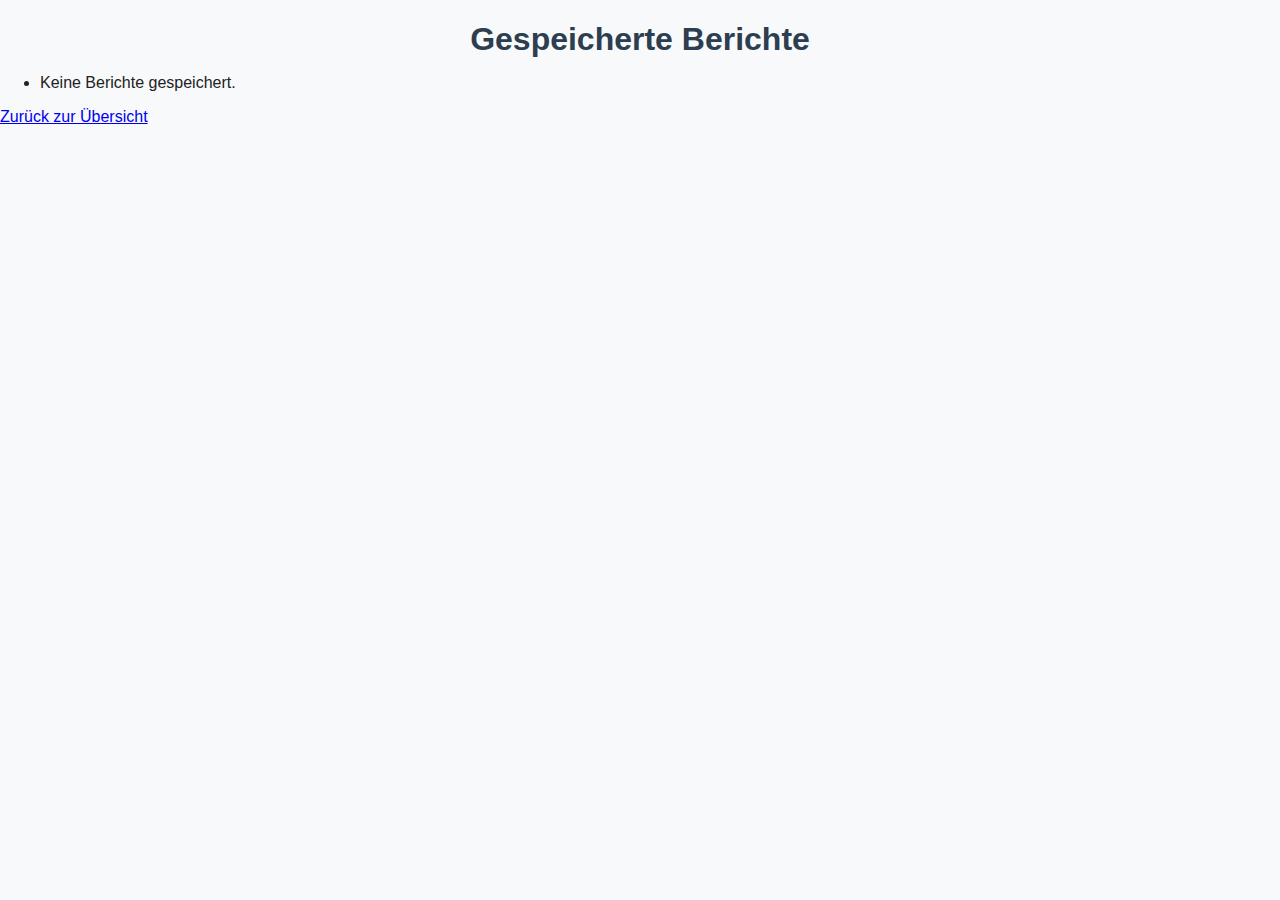
<file: berichte.html>
<!DOCTYPE html>
<html lang="de">
<head>
  <meta charset="UTF-8">
  <title>Berichtsheft – Berichte Übersicht</title>
  <link rel="stylesheet" href="style.css">
  <script>
    document.addEventListener('DOMContentLoaded', function () {
      const reports = JSON.parse(localStorage.getItem('berichtsheftReports') || '[]');
      const list = document.getElementById('reports-list');
      if (reports.length === 0) {
        list.innerHTML = '<li>Keine Berichte gespeichert.</li>';
        return;
      }
      reports.forEach((report, idx) => {
        const li = document.createElement('li');
        li.innerHTML = `
          <strong>${report.title || 'Bericht ' + (idx + 1)}</strong>
          <button onclick="viewReport(${idx})">Details ansehen</button>
          <button onclick="editReport(${idx})">Bearbeiten</button>
        `;
        list.appendChild(li);
      });
    });

    function viewReport(idx) {
      const reports = JSON.parse(localStorage.getItem('berichtsheftReports') || '[]');
      const report = reports[idx];
      alert(
        `Titel: ${report.title || 'Kein Titel'}\n` +
        `Datum: ${report.date || 'Kein Datum'}\n` +
        `Inhalt: ${report.content || 'Kein Inhalt'}`
      );
    }

    function editReport(idx) {
      window.location.href = `report.html?edit=${idx}`;
    }
  </script>
</head>
<body>
  <h1>Gespeicherte Berichte</h1>
  <ul id="reports-list"></ul>
  <a href="overview.html">Zurück zur Übersicht</a>
</body>
</html>
</file>
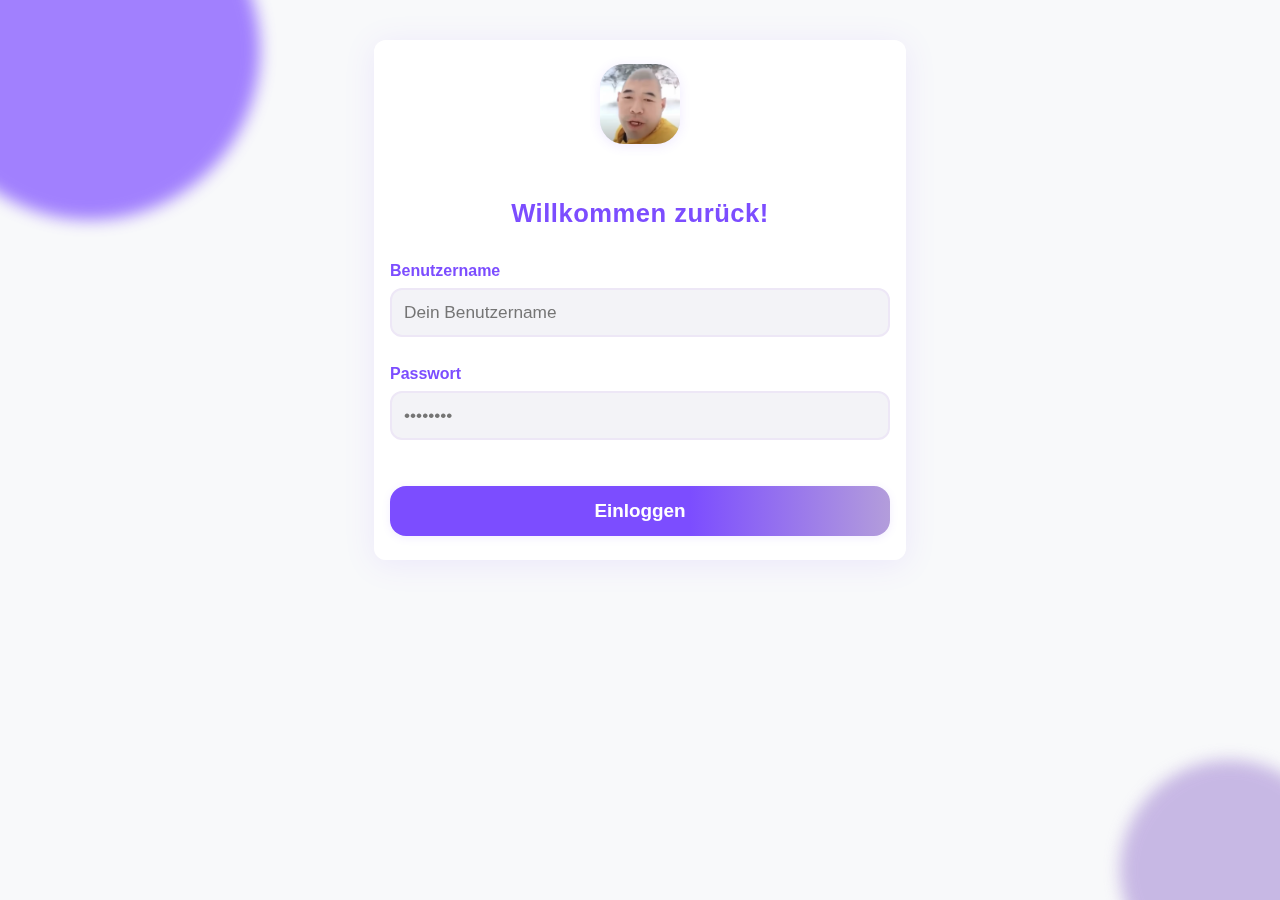
<file: login.html>
<!DOCTYPE html>
<html lang="en">
<head>
  <meta charset="UTF-8">
  <meta name="viewport" content="width=device-width, initial-scale=1.0">
  <title>Berichtsheft Login</title>
  <link rel="stylesheet" href="style.css">
</head>
<body>
  <div class="login-bg-decor">
    <div class="bg-shape bg-shape-1"></div>
    <div class="bg-shape bg-shape-2"></div>
  </div>
  <div class="login-container">
    <form class="login-form" action="overview.html" method="get">
      <div class="login-logo">
        <img src="images/azubi.png" alt="App Logo" />
      </div>
      <h2 class="login-title">Willkommen zurück!</h2>
      <div class="input-group">
        <label for="username">Benutzername</label>
        <input type="text" id="username" name="username" required autocomplete="username" placeholder="Dein Benutzername">
      </div>
      <div class="input-group">
        <label for="password">Passwort</label>
        <input type="password" id="password" name="password" required autocomplete="current-password" placeholder="••••••••">
      </div>
      <button type="submit" class="login-btn">Einloggen</button>
    </form>
  </div>
</body>
</html>
</file>
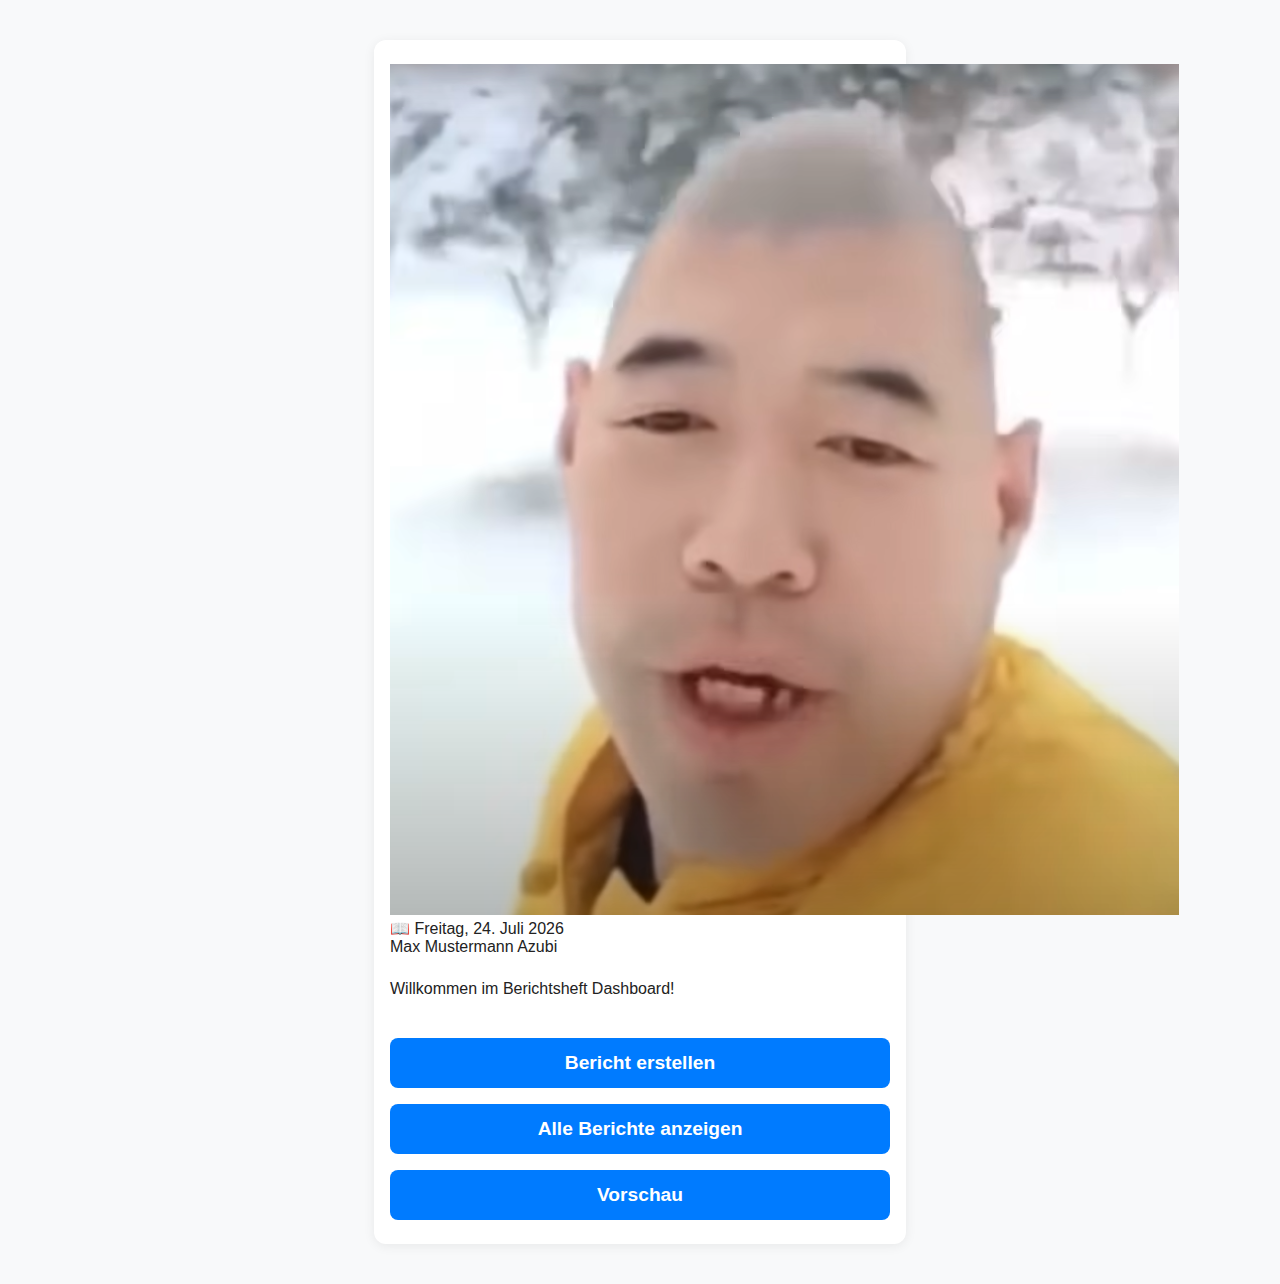
<file: overview.html>
<!DOCTYPE html>
<html lang="de">
<head>
  <meta charset="UTF-8">
  <meta name="viewport" content="width=device-width, initial-scale=1.0">
  <title>Berichtsheft Dashboard</title>
  <link rel="stylesheet" href="style.css">
</head>
<body>
  <div class="overview-container">
    <header class="dashboard-header">
      <div class="logo-box">
        <img src="azubi.png" alt="Azubi Logo" class="dashboard-logo">
      </div>
      <div class="dashboard-header-content">
        <span class="dashboard-book-icon">📖</span>
        <span class="dashboard-date" id="dashboard-date"></span>
        <div class="profile-box">
          <span class="profile-name">Max Mustermann</span>
          <span class="profile-role">Azubi</span>
        </div>
      </div>
    </header>
    <div class="welcome-bar">
      <span>Willkommen im Berichtsheft Dashboard!</span>
    </div>
    <main class="dashboard-main">
      <button class="dashboard-nav-btn" onclick="location.href='report.html'">
        Bericht erstellen
      </button>
      <button class="dashboard-nav-btn" onclick="location.href='berichte.html'">
        Alle Berichte anzeigen
      </button>
      <button class="dashboard-nav-btn" onclick="location.href='preview.html'">
        Vorschau
      </button>
    </main>
  </div>
  <script>
    // Set current date in header
    document.getElementById('dashboard-date').textContent =
      new Date().toLocaleDateString('de-DE', { weekday: 'long', year: 'numeric', month: 'long', day: 'numeric' });
  </script>
</body>
</html>
</file>
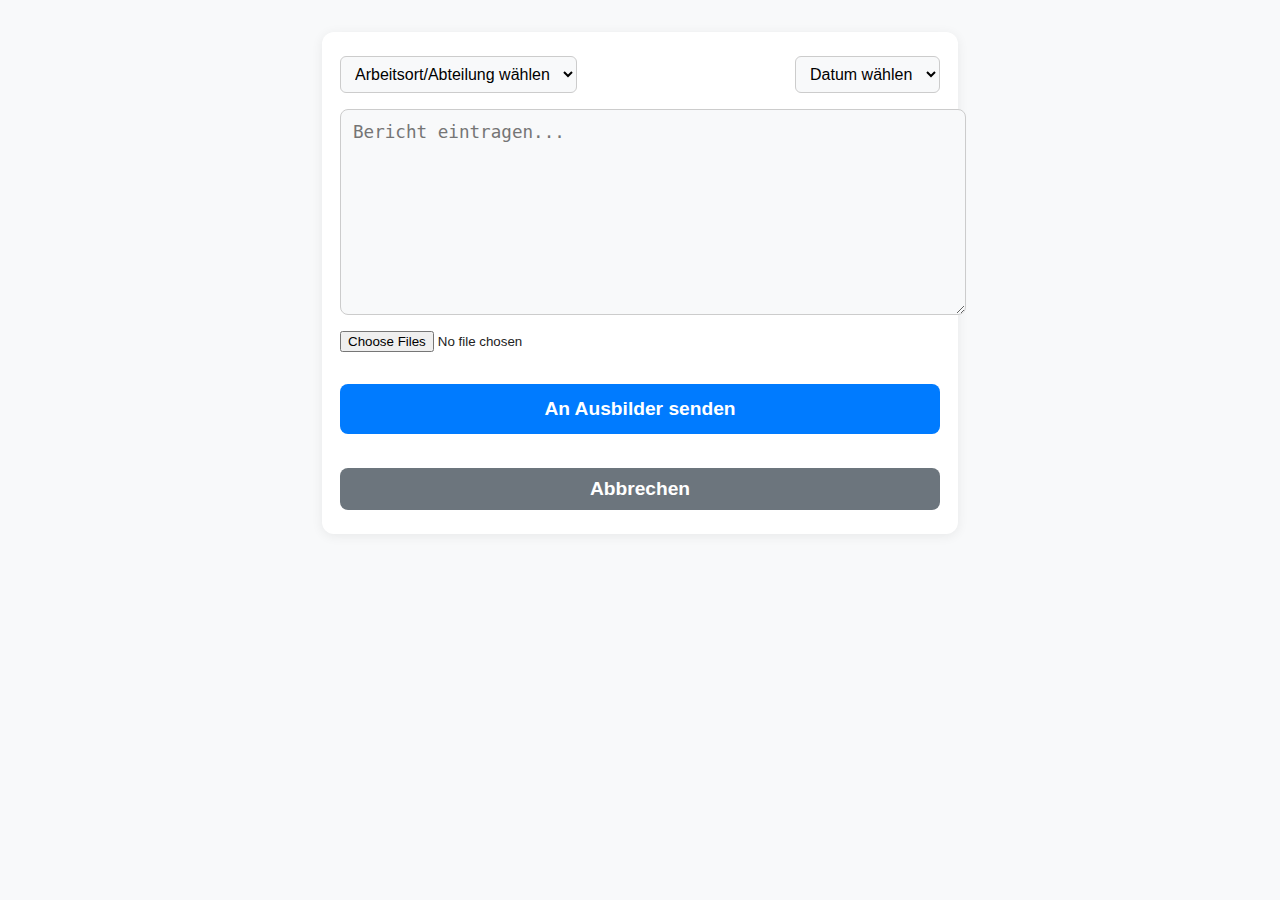
<file: report.html>
<!DOCTYPE html>
<html lang="de">
<head>
  <meta charset="UTF-8">
  <meta name="viewport" content="width=device-width, initial-scale=1.0">
  <title>Berichtsheft – Bericht erstellen</title>
  <link rel="stylesheet" href="style.css">
  <style>
    .report-container {
      max-width: 600px;
      margin: 32px auto;
      background: #fff;
      border-radius: 12px;
      box-shadow: 0 2px 12px rgba(0,0,0,0.07);
      padding: 24px 18px;
      display: flex;
      flex-direction: column;
      gap: 22px;
    }
    .report-header {
      display: flex;
      justify-content: space-between;
      gap: 16px;
      flex-wrap: wrap;
    }
    .report-header select {
      font-size: 1rem;
      padding: 8px 10px;
      border-radius: 6px;
      border: 1px solid #ccc;
      background: #f8f9fa;
      min-width: 140px;
    }
    .report-textarea {
      width: 100%;
      min-height: 180px;
      font-size: 1.1rem;
      padding: 12px;
      border-radius: 8px;
      border: 1px solid #ccc;
      resize: vertical;
      background: #f8f9fa;
    }
    .report-file {
      margin-bottom: 8px;
    }
    .send-btn {
      width: 100%;
      padding: 14px 0;
      font-size: 1.2rem;
      background: #007bff;
      color: #fff;
      border: none;
      border-radius: 8px;
      cursor: pointer;
      font-weight: bold;
      transition: background 0.2s;
      margin-top: 8px;
    }
    .send-btn:hover,
    .send-btn:focus {
      background: #0056b3;
    }
    @media (max-width: 600px) {
      .report-container {
        max-width: 98vw;
        margin: 12px 1vw;
        padding: 12px 4px;
      }
      .report-header {
        flex-direction: column;
        gap: 10px;
      }
      .send-btn {
        font-size: 1rem;
        padding: 12px 0;
      }
      .report-textarea {
        min-height: 120px;
        font-size: 1rem;
      }
    }
  </style>
</head>
<body>
  <div class="report-container">
    <form>
      <div class="report-header">
        <select name="arbeitsort" aria-label="Arbeitsort/Abteilung">
          <option value="">Arbeitsort/Abteilung wählen</option>
          <option value="entwicklung">Entwicklung</option>
          <option value="produktion">Produktion</option>
          <option value="verwaltung">Verwaltung</option>
          <option value="lager">Lager</option>
        </select>
        <select name="datum" aria-label="Datum">
          <option value="">Datum wählen</option>
          <option value="2025-10-01">01.10.2025</option>
          <option value="2025-10-02">02.10.2025</option>
          <option value="2025-10-03">03.10.2025</option>
        </select>
      </div>
      <textarea class="report-textarea" name="bericht" placeholder="Bericht eintragen..." required></textarea>
      <input class="report-file" type="file" name="attachments" multiple>
      <button type="button" class="send-btn" onclick="window.location.href='preview.html'">An Ausbilder senden</button>
    </form>
    <button type="button" onclick="window.location.href='overview.html'" style="margin-top:12px;background:#6c757d;color:#fff;padding:10px 24px;border:none;border-radius:8px;cursor:pointer;">Abbrechen</button>
  </div>
</body>
</html>
</file>
<file: style.css>
/* style.css - Global styles for Berichtsheft website */
body {
  margin: 0;
  padding: 0;
  font-family: Arial, sans-serif;
  background: #f8f9fa;
  color: #222;
}

/* Universal container for all pages */
.container, .overview-container, .login-container, .report-container, .preview-container {
  max-width: 500px;
  margin: 40px auto;
  background: #fff;
  border-radius: 12px;
  box-shadow: 0 2px 12px rgba(0,0,0,0.07);
  padding: 24px 16px;
  display: flex;
  flex-direction: column;
  gap: 24px;
}

/* Headings */
h1, h2, h3 {
  color: #2c3e50;
  text-align: center;
  margin-bottom: 8px;
  font-weight: 700;
}

/* Forms */
form {
  display: flex;
  flex-direction: column;
  gap: 16px;
}

label {
  font-size: 1rem;
  color: #555;
  margin-bottom: 4px;
}

input[type="text"], input[type="password"], textarea, select {
  padding: 10px;
  border: 1px solid #ccc;
  border-radius: 6px;
  font-size: 1rem;
  background: #f3f3f3;
  transition: border 0.2s;
}

input[type="text"]:focus, input[type="password"]:focus, textarea:focus, select:focus {
  border-color: #007bff;
  outline: none;
}

button, .create-report-btn, .login-btn, .submit-btn {
  display: block;
  width: 100%;
  padding: 14px 0;
  font-size: 1.2rem;
  background: #007bff;
  color: #fff;
  border: none;
  border-radius: 8px;
  cursor: pointer;
  font-weight: bold;
  transition: background 0.2s;
  margin-top: 16px;
}

button:hover, button:focus,
.create-report-btn:hover, .create-report-btn:focus,
.login-btn:hover, .login-btn:focus,
.submit-btn:hover, .submit-btn:focus {
  background: #0056b3;
}

/* Error and info messages */
.error-message, .info-message {
  color: #d9534f;
  background: #fbeeea;
  border-radius: 6px;
  padding: 8px 12px;
  margin-bottom: 12px;
  text-align: center;
}

/* Preview page */
.preview-container {
  box-shadow: 0 2px 16px rgba(0,0,0,0.10);
  padding: 32px 18px;
}

.preview-header {
  font-size: 1.5rem;
  color: #007bff;
  margin-bottom: 18px;
  text-align: center;
}

.preview-content {
  background: #f3f3f3;
  border-radius: 8px;
  padding: 18px;
  font-size: 1.05rem;
  color: #333;
  margin-bottom: 18px;
}

/* Overview/dashboard page styles */
.overview-container {
  max-width: 500px;
  margin: 40px auto;
  background: #fff;
  border-radius: 12px;
  box-shadow: 0 2px 12px rgba(0,0,0,0.07);
  padding: 24px 16px;
  display: flex;
  flex-direction: column;
  gap: 24px;
}

.overview-header h1 {
  font-size: 1.7rem;
  margin-bottom: 8px;
  color: #2c3e50;
  text-align: center;
}

.user-info {
  font-size: 1rem;
  color: #555;
  text-align: center;
  margin-bottom: 8px;
}

.create-report-btn {
  display: block;
  width: 100%;
  padding: 14px 0;
  font-size: 1.2rem;
  background: #007bff;
  color: #fff;
  border: none;
  border-radius: 8px;
  cursor: pointer;
  font-weight: bold;
  transition: background 0.2s;
  margin-top: 16px;
}

.create-report-btn:hover,
.create-report-btn:focus {
  background: #0056b3;
}

@media (max-width: 600px) {
  .container, .overview-container, .login-container, .report-container, .preview-container {
    max-width: 98vw;
    margin: 16px 1vw;
    padding: 16px 6px;
  }
  h1, h2, h3 {
    font-size: 1.2rem;
  }
  .create-report-btn, .login-btn, .submit-btn, button {
    font-size: 1rem;
    padding: 12px 0;
  }
  .preview-content {
    padding: 10px;
    font-size: 0.98rem;
  }
  form {
    gap: 10px;
  }
}
/* Login screen high-fidelity styles */
.login-logo {
  display: flex;
  justify-content: center;
  margin-bottom: 18px;
}
.login-logo img {
  width: 80px;
  height: 80px;
  border-radius: 24px;
  box-shadow: 0 2px 12px rgba(124,77,255,0.12);
  background: #ede7f6;
}
.login-title {
  font-family: 'Quicksand', 'Arial Rounded MT Bold', Arial, sans-serif;
  font-size: 1.6rem;
  color: #7C4DFF;
  text-align: center;
  margin-bottom: 18px;
  font-weight: 700;
  letter-spacing: 0.5px;
}
.input-group {
  display: flex;
  flex-direction: column;
  gap: 6px;
  margin-bottom: 12px;
}
.input-group label {
  font-size: 1rem;
  color: #7C4DFF;
  font-weight: 600;
  margin-bottom: 2px;
}
.input-group input[type="text"],
.input-group input[type="password"] {
  padding: 12px;
  border: 2px solid #ede7f6;
  border-radius: 12px;
  font-size: 1.08rem;
  background: #f3f3f7;
  font-family: 'Quicksand', 'Arial Rounded MT Bold', Arial, sans-serif;
  transition: border 0.2s;
  outline: none;
}
.input-group input:focus {
  border-color: #7C4DFF;
  background: #ede7f6;
}
.login-btn {
  background: linear-gradient(90deg, #7C4DFF 60%, #B39DDB 100%);
  color: #fff;
  border-radius: 16px;
  font-family: 'Quicksand', 'Arial Rounded MT Bold', Arial, sans-serif;
  font-size: 1.18rem;
  font-weight: 700;
  box-shadow: 0 2px 8px rgba(124,77,255,0.10);
  margin-top: 18px;
  padding: 14px 0;
  border: none;
  cursor: pointer;
  transition: background 0.2s, box-shadow 0.2s;
}
.login-btn:hover, .login-btn:focus {
  background: linear-gradient(90deg, #651FFF 60%, #9575CD 100%);
  box-shadow: 0 4px 16px rgba(124,77,255,0.18);
}
@media (max-width: 600px) {
  .login-logo img {
    width: 64px;
    height: 64px;
  }
  .login-title {
    font-size: 1.2rem;
  }
  .login-btn {
    font-size: 1rem;
    padding: 12px 0;
  }
}
/* Decorative background for login screen */
.login-bg-decor {
  position: fixed;
  inset: 0;
  z-index: 0;
  pointer-events: none;
  width: 100vw;
  height: 100vh;
  overflow: hidden;
}

.bg-shape {
  position: absolute;
  border-radius: 50%;
  filter: blur(8px);
  opacity: 0.7;
}

.bg-shape-1 {
  width: 340px;
  height: 340px;
  left: -80px;
  top: -120px;
  background: radial-gradient(circle at 60% 40%, #7C4DFF 80%, #B39DDB 100%);
}

.bg-shape-2 {
  width: 220px;
  height: 220px;
  right: -60px;
  bottom: -80px;
  background: radial-gradient(circle at 40% 60%, #B39DDB 70%, #ede7f6 100%);
}

.login-container {
  position: relative;
  z-index: 1;
  background: rgba(255,255,255,0.98);
  box-shadow: 0 4px 32px rgba(124,77,255,0.10);
}

@media (max-width: 600px) {
  .bg-shape-1 {
    width: 180px;
    height: 180px;
    left: -40px;
    top: -60px;
  }
  .bg-shape-2 {
    width: 120px;
    height: 120px;
    right: -30px;
    bottom: -40px;
  }
}
</file>
